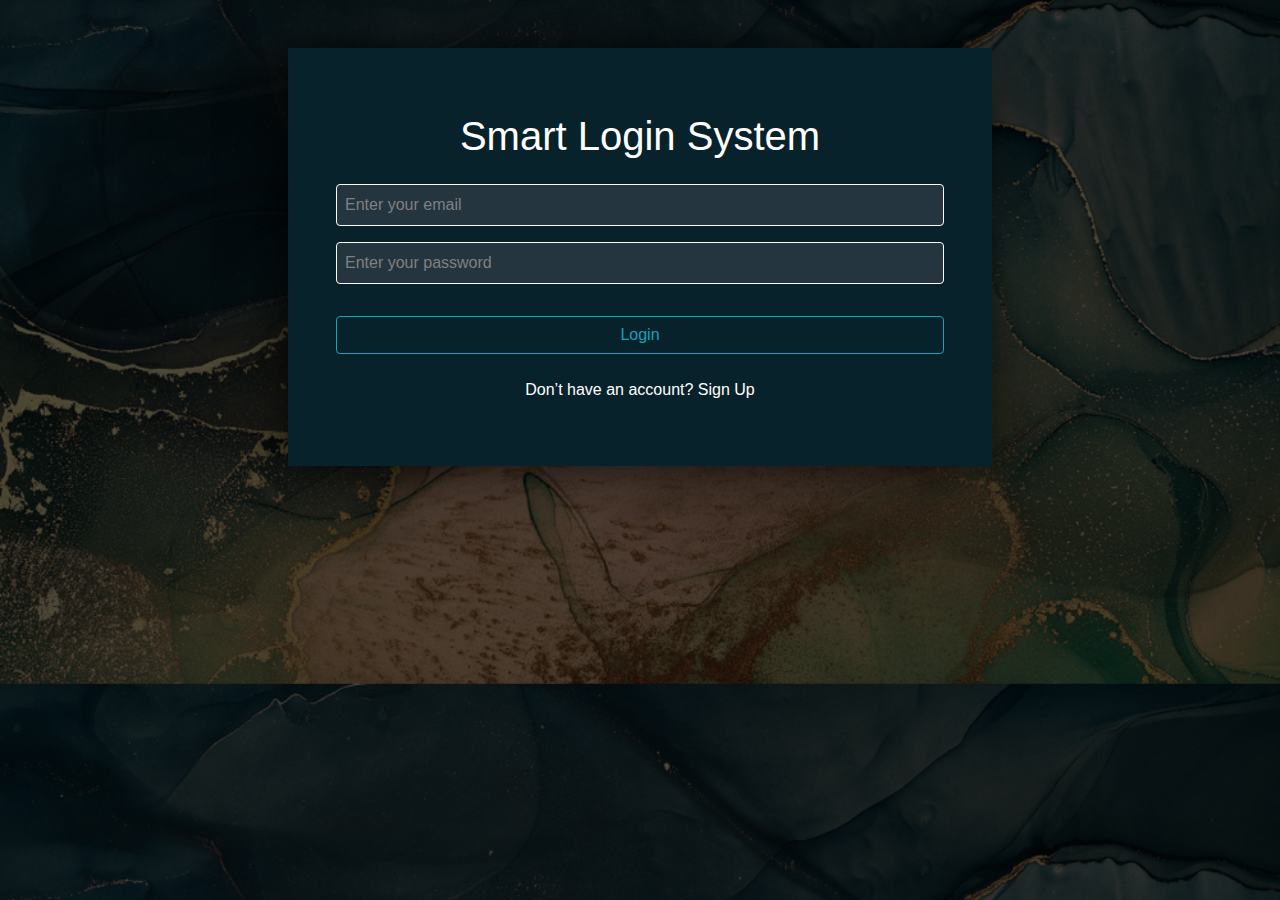
<file: index.html>
<!DOCTYPE html>
<html lang="en">
<head>
    <meta charset="UTF-8">
    <meta name="viewport" content="width=device-width, initial-scale=1.0">
    <title>index</title>
    <link rel="preconnect" href="https://fonts.googleapis.com">
    <link rel="stylesheet" href="css/all.min.css">
    <link rel="stylesheet" href="css/bootstrap.min.css">
    <link rel="stylesheet" href="css/main.css">
   
</head>
<body>
    <div class="system-info d-flex my-5 m-auto text-center flex-column p-5">
        <h2 class="my-3">Smart Login System</h2>
        <input class="my-2 p-2 rounded-2" id="signInEmail" type="email" placeholder="Enter your email">
        <input class="my-2 p-2 rounded-2" id="signInPass" type="password" placeholder="Enter your password">
        <div id="checkInput">

        </div>
        <button id="logBtn" class="btn login-btn my-4">Login</button>
        <p>Don’t have an account? <a class="my-2" href="signup.html" id="signUp">Sign Up</a></p>
    </div>


    <!-------------------------- java script---------------------- -->
    
    <script src="js/all.min.js"></script>
    <script src="js/bootstrap.bundle.min.js"></script>
    <script src="js/main.js"></script>
</body>
</html>
</file>
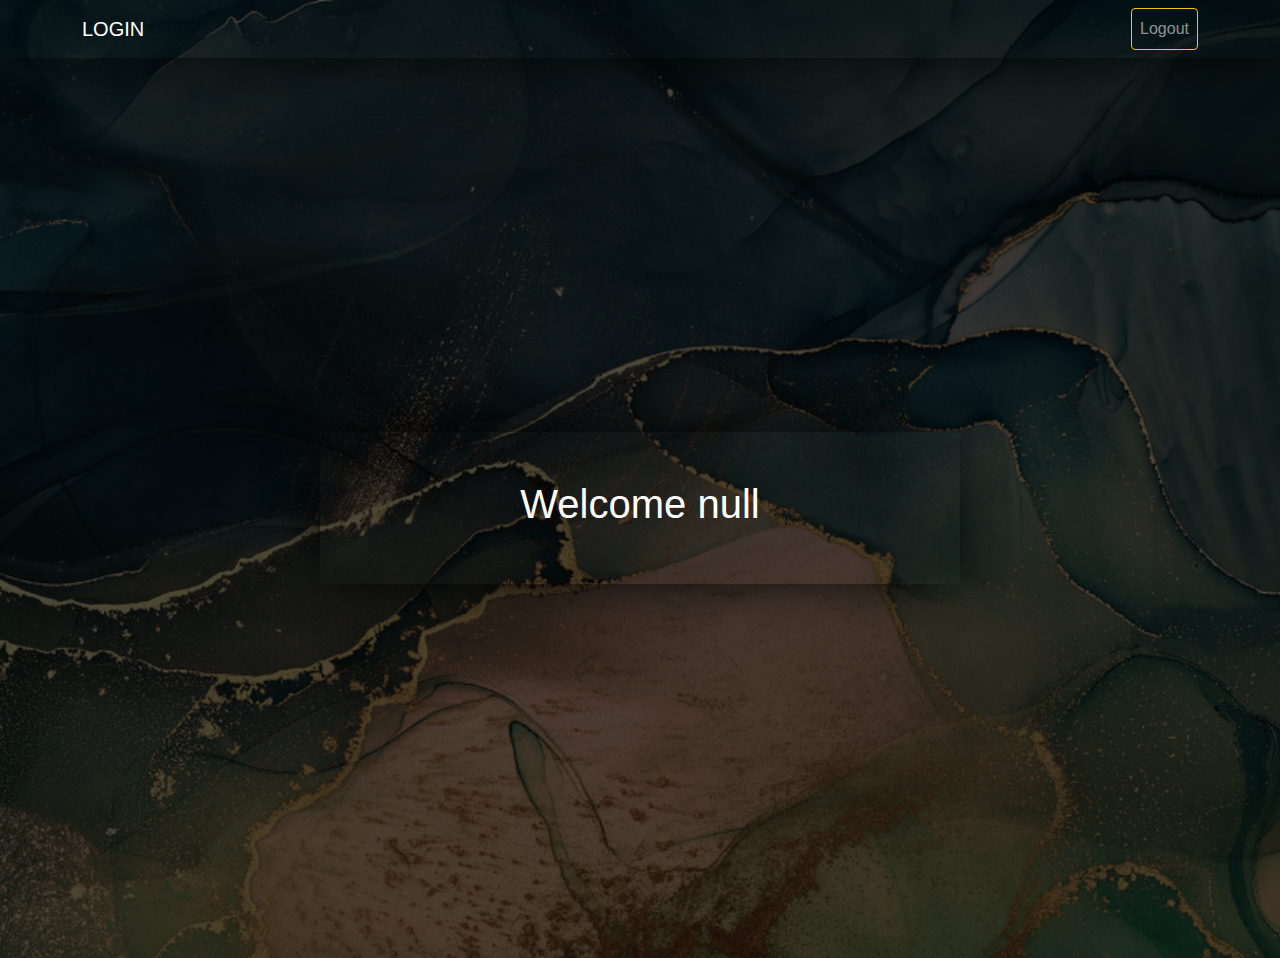
<file: home.html>
<!DOCTYPE html>
<html lang="en">
<head>
    <meta charset="UTF-8">
    <meta name="viewport" content="width=device-width, initial-scale=1.0">
    <title>login</title>
    <link rel="preconnect" href="https://fonts.googleapis.com">
    <link rel="stylesheet" href="css/all.min.css">
    <link rel="stylesheet" href="css/bootstrap.min.css">
    <link rel="stylesheet" href="css/main.css">
   
</head>
<body id="home">
    <nav class="navbar navbar-expand-lg navbar-dark nav-bar">
        <div class="container">
            <a class="navbar-brand" href="#">LOGIN</a>
            <button class="navbar-toggler" type="button" data-toggle="collapse" data-target="#navbarSupportedContent"
                aria-controls="navbarSupportedContent" aria-expanded="false" aria-label="Toggle navigation">
                <span class="navbar-toggler-icon"></span>
            </button>
            <div class="collapse navbar-collapse" id="navbarSupportedContent">
                <ul class="navbar-nav ms-auto">
                    <li class="nav-item ">
                        <a class="nav-link btn btn-outline-warning " href="index.html">Logout</a>
                    </li>
                </ul>
            </div>
        </div>
    </nav>
    <div class="d-flex justify-content-center text-center vh-100 align-items-center">
        <div id="homeUser" class="welcome-box w-50 p-5">

        </div>
    </div>
    <script src="js/all.min.js"></script>
    <script src="js/bootstrap.bundle.min.js"></script>
    <script src="js/main.js"></script>
</body>

</html>
</file>
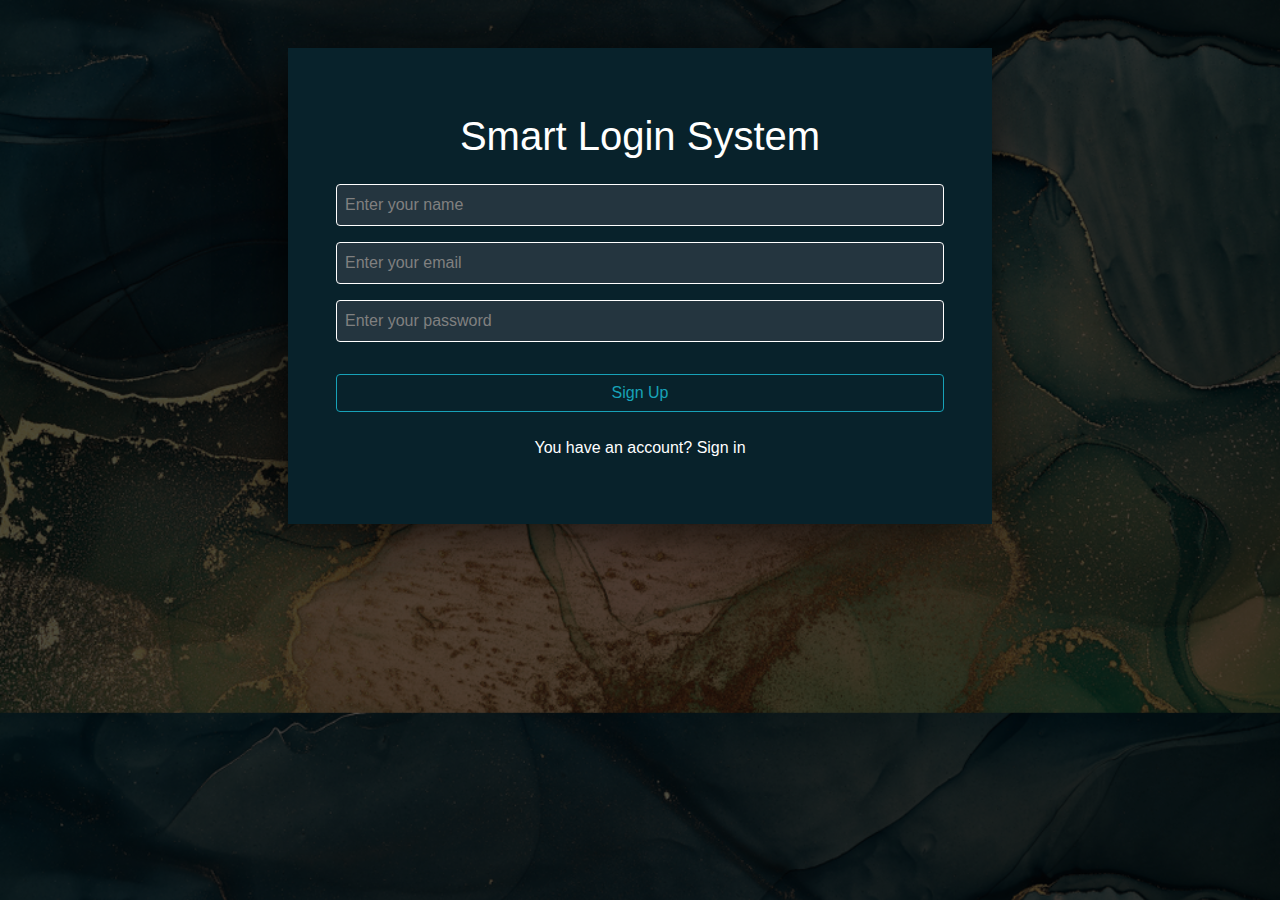
<file: signup.html>
<!DOCTYPE html>
<html lang="en">
<head>
    <meta charset="UTF-8">
    <meta name="viewport" content="width=device-width, initial-scale=1.0">
    <title>sign up</title>
    <link rel="preconnect" href="https://fonts.googleapis.com">
    <link rel="stylesheet" href="css/all.min.css">
    <link rel="stylesheet" href="css/bootstrap.min.css">
    <link rel="stylesheet" href="css/main.css">
   
</head>

<body id="signUp">
    <div class="system-info d-flex my-5 m-auto text-center flex-column p-5">
        <h2 class="my-3">Smart Login System</h2>
        <input class="my-2 p-2 rounded-2" id="signUpName" type="text" placeholder="Enter your name">
        <input class="my-2 p-2 rounded-2" id="signUpEmail" type="text" placeholder="Enter your email">
        <input class="my-2 p-2 rounded-2" id="signUpPass" type="password" placeholder="Enter your password">
        <div id="emailExist">
        </div>
        <button id="signUpBtn" class="btn login-btn my-4">Sign Up</button>
        <p>You have an account? <a class="my-2" href="index.html" id="signUp">Sign in</a></p>
    </div>

    
    <script src="js/all.min.js"></script>
    <script src="js/bootstrap.bundle.min.js"></script>
    <script src="js/main.js"></script>
</body>

</html>
</file>
<file: css/main.css>
* {
    font-family: 'Titillium Web', sans-serif;
}

body {
  
    background-image: linear-gradient(rgba(0, 0, 0, 0.699), rgba(0, 0, 0, 0.699)),
    url("../photo/579acb2d04.jpg");
  background-size: cover;
  background-position: center;
}
.system-info {
    width: 55%;
    background-color: #08222b;
    box-shadow: -5px 2px 54px -9px rgb(0 0 0);
}
h2 {
    color: #ffffff;
    font-size: 2.5rem;
}
input {
    background-color: #24353f;
    border: white 1px solid;
    color: white;
}
::placeholder {
    color: grey;
    font-weight: 200
}
button {
    color: #17a2b8 !important;
    border: 1px #17a2b8 solid !important; 
}
button:hover {
    background-color: #17a2b8 !important;
    color: white !important;
}
p {
    color: white;
}
p a {
    text-decoration: none;
    color: white;
    position: relative;
}
p a:hover {
    color: white !important;
    text-decoration: underline;
}
.nav-bar {
    box-shadow: -5px 2px 54px -9px rgb(0 0 0);
}
.welcome-box {
    box-shadow: -5px 2px 54px -9px rgb(0 0 0);
}
</file>
